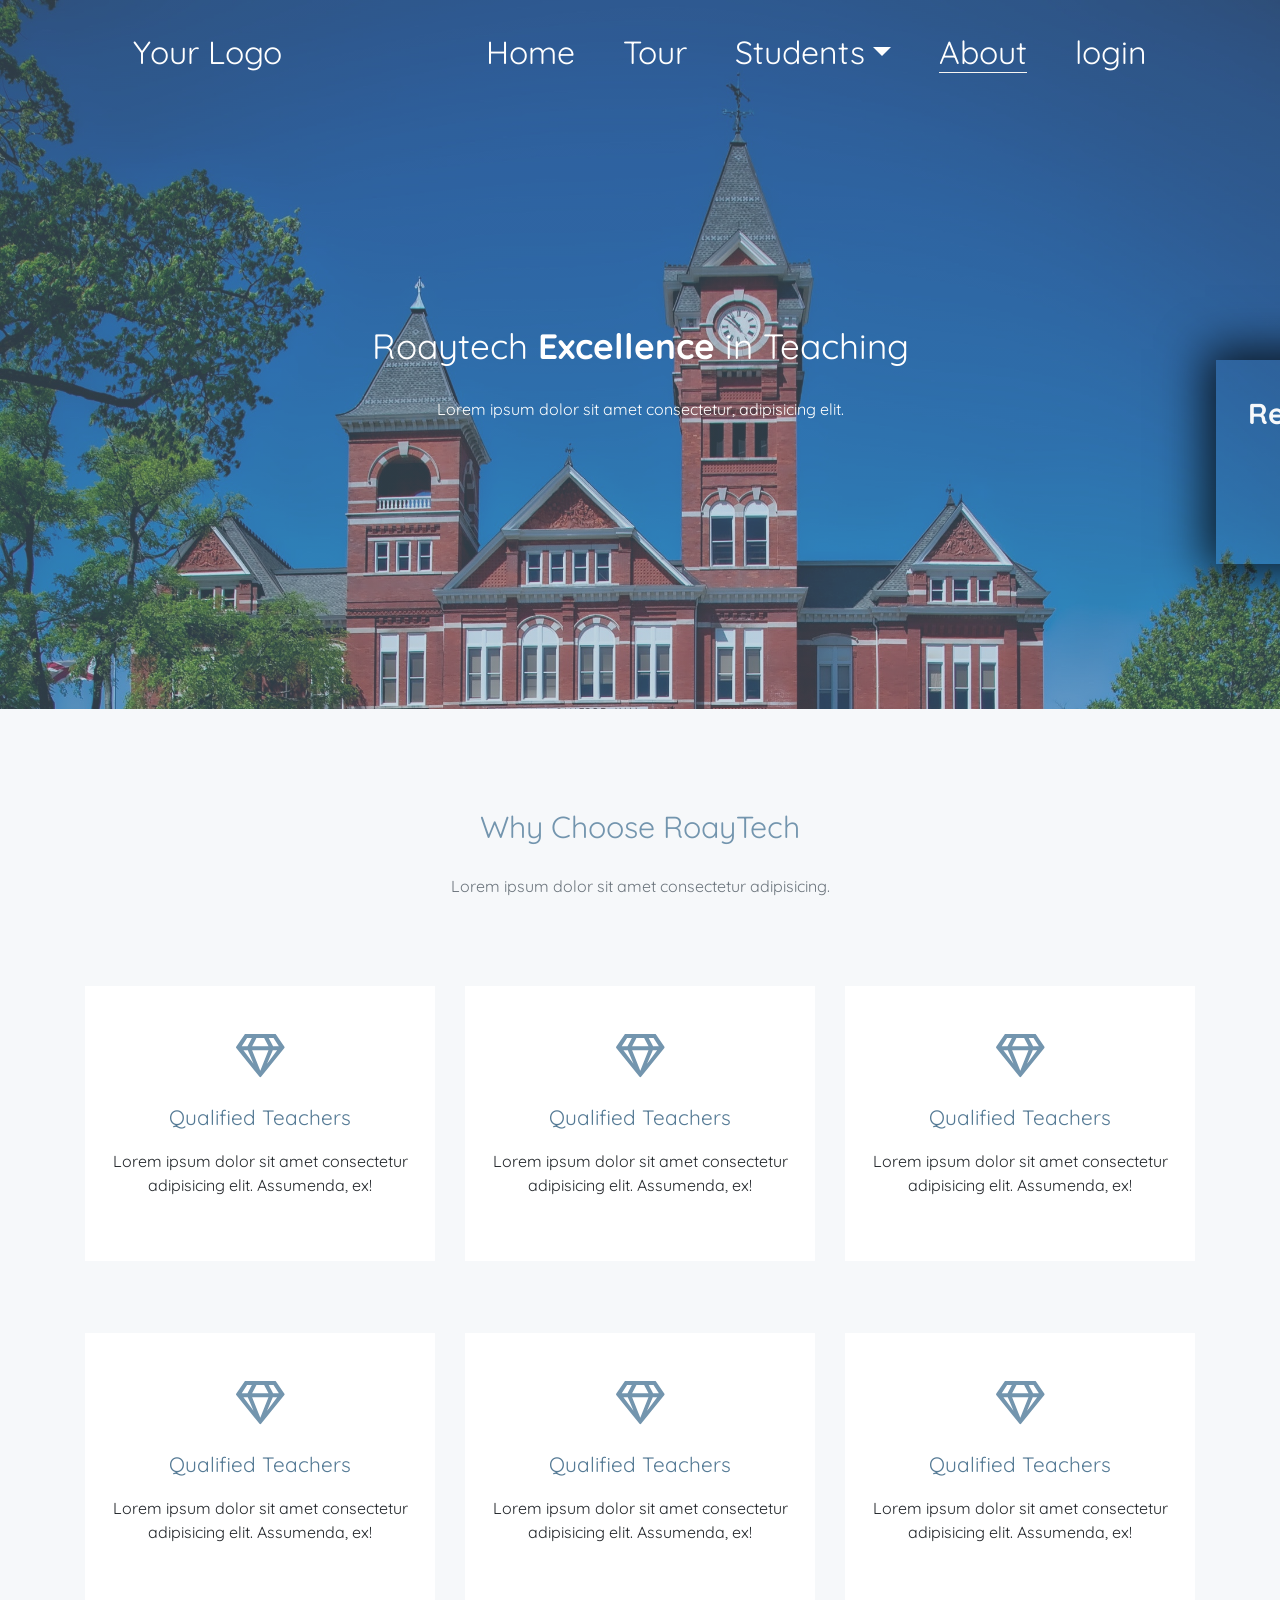
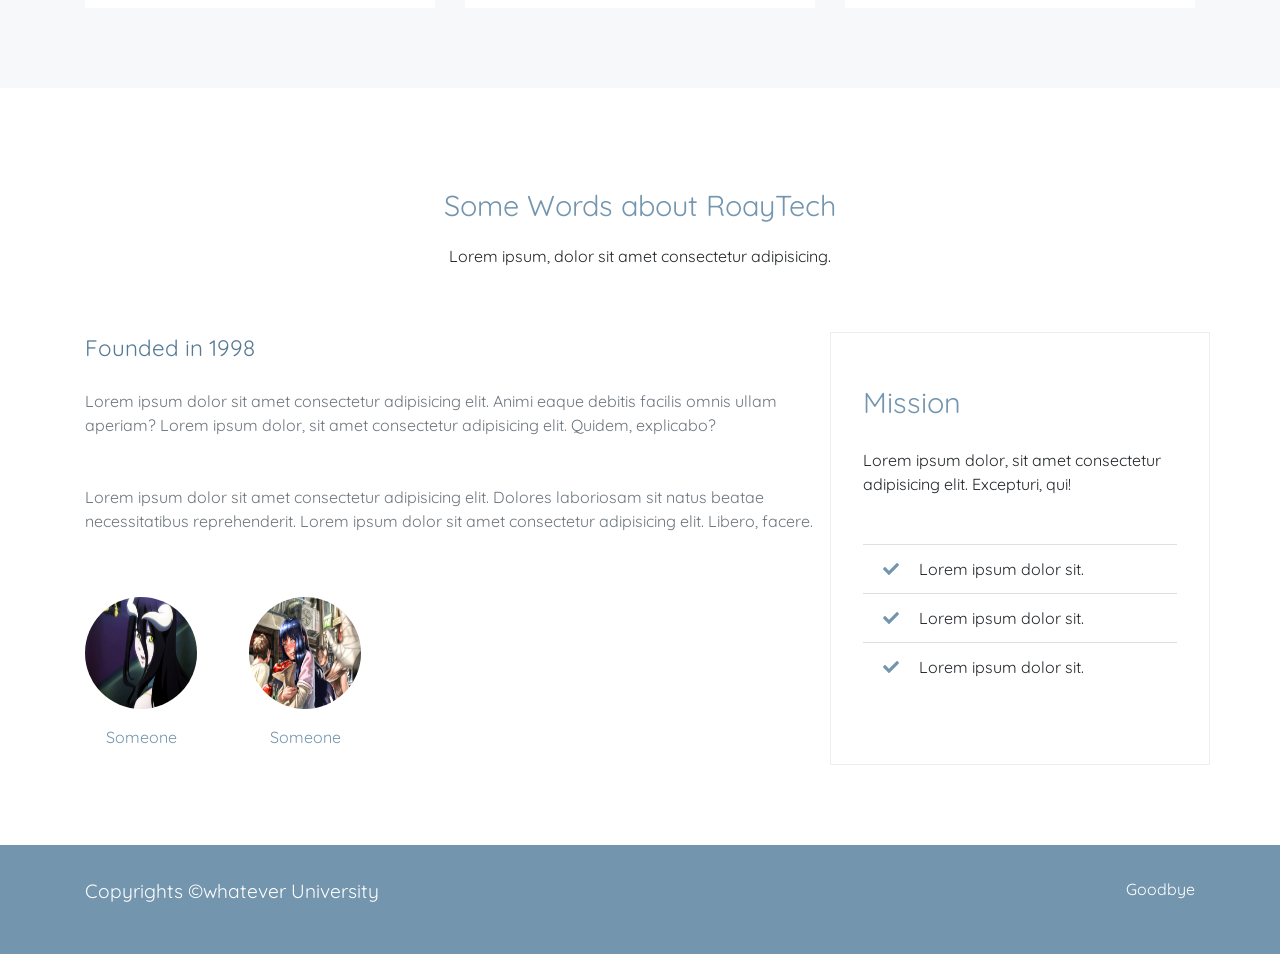
<file: about.html>
<!DOCTYPE html>
<html lang="en">
  <head>
    <meta charset="UTF-8" />
    <meta name="viewport" content="width=device-width, initial-scale=1.0" />
    <meta http-equiv="X-UA-Compatible" content="ie=edge" />
    <link rel="stylesheet" href="./files/bootstrap.css" />
    <link
      rel="stylesheet"
      href="./files/fontawesome-free-5.10.0-web/css/all.min.css"
    />
    <link
      href="https://fonts.googleapis.com/css?family=Merriweather:300,400&display=swap"
      rel="stylesheet"
    />
    <link
      rel="stylesheet"
      href="./files/OwlCarousel2-2.3.4/dist/assets/owl.carousel.min.css"
    />
    <link
      rel="stylesheet"
      href="./files/OwlCarousel2-2.3.4/dist/assets/owl.theme.default.css"
    />

    <!-- <link
      href="https://fonts.googleapis.com/icon?family=Material+Icons"
      rel="stylesheet"
    /> -->
    <link rel="stylesheet" href="./css/styles.css" />
    <title>Student Profile</title>
  </head>
  <body>
    <nav class="nav" id="#navbarNav">
      <div class="container">
        <div class="logo">
          <a href="#">Your Logo</a>
        </div>
        <div id="mainListDiv" class="main_list">
          <ul class="navlinks">
            <li>
              <a href="./index.html">Home</a>
            </li>
            <li><a href="./tour.html">Tour</a></li>
            <li>
              <div class="dropdown">
                <a
                  href=""
                  class=" dropdown-toggle"
                  type="button"
                  id="dropdownMenuButton"
                  data-toggle="dropdown"
                  aria-haspopup="true"
                  aria-expanded="false"
                  >Students</a
                >
                <div class="dropdown-menu" aria-labelledby="dropdownMenuButton">
                  <a class="dropdown-item" href="./student.html"
                    >Currently Styding</a
                  >
                  <a class="dropdown-item" href="./graduates.html">Graduate</a>
                  <a class="dropdown-item" href="./high-stu.html"
                    >High Studies</a
                  >
                </div>
              </div>
            </li>
            <li>
              <a href="./about.html" style="border-bottom: 1px solid #f7f5f2;"
                >About</a
              >
            </li>
            <li><a href="./login.html">login</a></li>
          </ul>
        </div>
        <span class="navTrigger">
          <i></i>
          <i></i>
          <i></i>
        </span>
      </div>
    </nav>
    <section id="front">
      <div class="container">
        <div class="row">
          <div class="col text-center">
            <p class="title">Roaytech <span>Excellence</span> in Teaching</p>
            <p class="sub text-white mt-4">
              Lorem ipsum dolor sit amet consectetur, adipisicing elit.
            </p>
          </div>
        </div>
      </div>
    </section>
    <section id="contact-info">
      <div class="container">
        <div class="row">
          <div class="col text-center">
            <p class="title">
              Reach us on social Media
            </p>

            <div class="icons">
              <a href="#" class="btn">
                <i class="fab fa-facebook-f"></i>
              </a>

              <a href="#" class="btn">
                <i class="fab fa-twitter"></i>
              </a>
              <a href="#" class="btn">
                <i class="fab fa-github"></i>
              </a>
            </div>
          </div>
        </div>
      </div>
    </section>

    <section id="why">
      <div class="container">
        <div class="row">
          <div class="col text-center">
            <p class="title">
              Why Choose RoayTech
            </p>
            <p class="sub mt-4 text-muted">
              Lorem ipsum dolor sit amet consectetur adipisicing.
            </p>
          </div>
        </div>
        <div class="row mt-5">
          <div class="col-md-4 mt-4 text-center">
            <div class="why">
              <i class="far fa-gem"></i>
              <p class="title mt-4">
                Qualified Teachers
              </p>
              <p class="sub">
                Lorem ipsum dolor sit amet consectetur adipisicing elit.
                Assumenda, ex!
              </p>
            </div>
          </div>
          <div class="col-md-4 mt-4 text-center">
            <div class="why">
              <i class="far fa-gem"></i>
              <p class="title mt-4">
                Qualified Teachers
              </p>
              <p class="sub">
                Lorem ipsum dolor sit amet consectetur adipisicing elit.
                Assumenda, ex!
              </p>
            </div>
          </div>
          <div class="col-md-4 mt-4 text-center">
            <div class="why">
              <i class="far fa-gem"></i>
              <p class="title mt-4">
                Qualified Teachers
              </p>
              <p class="sub">
                Lorem ipsum dolor sit amet consectetur adipisicing elit.
                Assumenda, ex!
              </p>
            </div>
          </div>
        </div>
        <div class="row mt-5">
          <div class="col-md-4 mt-4 text-center">
            <div class="why">
              <i class="far fa-gem"></i>
              <p class="title mt-4">
                Qualified Teachers
              </p>
              <p class="sub">
                Lorem ipsum dolor sit amet consectetur adipisicing elit.
                Assumenda, ex!
              </p>
            </div>
          </div>
          <div class="col-md-4 mt-4 text-center">
            <div class="why">
              <i class="far fa-gem"></i>
              <p class="title mt-4">
                Qualified Teachers
              </p>
              <p class="sub">
                Lorem ipsum dolor sit amet consectetur adipisicing elit.
                Assumenda, ex!
              </p>
            </div>
          </div>
          <div class="col-md-4 mt-4 text-center">
            <div class="why">
              <i class="far fa-gem"></i>
              <p class="title mt-4">
                Qualified Teachers
              </p>
              <p class="sub">
                Lorem ipsum dolor sit amet consectetur adipisicing elit.
                Assumenda, ex!
              </p>
            </div>
          </div>
        </div>
      </div>
    </section>

    <section id="about-info">
      <div class="container">
        <div class="row">
          <div class="col text-center">
            <p class="title">
              Some Words about RoayTech
            </p>
            <p class="sub">
              Lorem ipsum, dolor sit amet consectetur adipisicing.
            </p>
          </div>
        </div>
        <div class="row mt-5">
          <div class="col-md-8">
            <p class="sub-title">
              Founded in 1998
            </p>
            <p class="text-muted mt-4">
              Lorem ipsum dolor sit amet consectetur adipisicing elit. Animi
              eaque debitis facilis omnis ullam aperiam? Lorem ipsum dolor, sit
              amet consectetur adipisicing elit. Quidem, explicabo?
            </p>
            <div class="text-muted mt-5">
              Lorem ipsum dolor sit amet consectetur adipisicing elit. Dolores
              laboriosam sit natus beatae necessitatibus reprehenderit. Lorem
              ipsum dolor sit amet consectetur adipisicing elit. Libero, facere.
            </div>
            <div class="founders">
              <div class="founder-1 text-center">
                <img src="./images/stu-1.jpeg" alt="" class="img-fluid" />
                <p class="founder-name-1">
                  Someone
                </p>
              </div>
              <div class="founder-2 text-center">
                <img src="./images/stu-2.jpeg" alt="" class="img-fluid" />
                <p class="founder-name-1">
                  Someone
                </p>
              </div>
            </div>
          </div>
          <div class="col-md-4">
            <p class="title">
              Mission
            </p>
            <p class="sub mt-4">
              Lorem ipsum dolor, sit amet consectetur adipisicing elit.
              Excepturi, qui!
            </p>
            <ul class="mt-5 list-group list-group-flush">
              <li class="list-group-item">
                <i class="fas fa-check"></i>
                <span>Lorem ipsum dolor sit.</span>
              </li>
              <li class="list-group-item">
                <i class="fas fa-check"></i>
                <span>Lorem ipsum dolor sit.</span>
              </li>
              <li class="list-group-item">
                <i class="fas fa-check"></i>
                <span>Lorem ipsum dolor sit.</span>
              </li>
            </ul>
          </div>
        </div>
      </div>
    </section>

    <footer>
      <div class="container">
        <div class="row">
          <div class="col-6">
            <p class="title">
              Copyrights &copy;whatever University
            </p>
          </div>
          <div class="col-6 text-right">
            <p class="bye">
              Goodbye
            </p>
          </div>
        </div>
      </div>
    </footer>
    <script src="./files/jquery-3.4.1.min.js"></script>

    <script
      src="https://cdnjs.cloudflare.com/ajax/libs/popper.js/1.14.3/umd/popper.min.js"
      integrity="sha384-ZMP7rVo3mIykV+2+9J3UJ46jBk0WLaUAdn689aCwoqbBJiSnjAK/l8WvCWPIPm49"
      crossorigin="anonymous"
    ></script>
    <script src="./files/bootstrap.min.js"></script>
    <script src="./files/fontawesome-free-5.10.0-web/js/all.min.js"></script>
    <!-- <script src="./files/OwlCarousel2-2.3.4/dist/owl.carousel.min.js"></script>
    <link
      rel="stylesheet"
      href="https://cdn.jsdelivr.net/gh/fancyapps/fancybox@3.5.7/dist/jquery.fancybox.min.css"
    />
    <script src="https://cdn.jsdelivr.net/gh/fancyapps/fancybox@3.5.7/dist/jquery.fancybox.min.js"></script> -->
    <script src="./js/about.js"></script>
  </body>
</html>
</file>
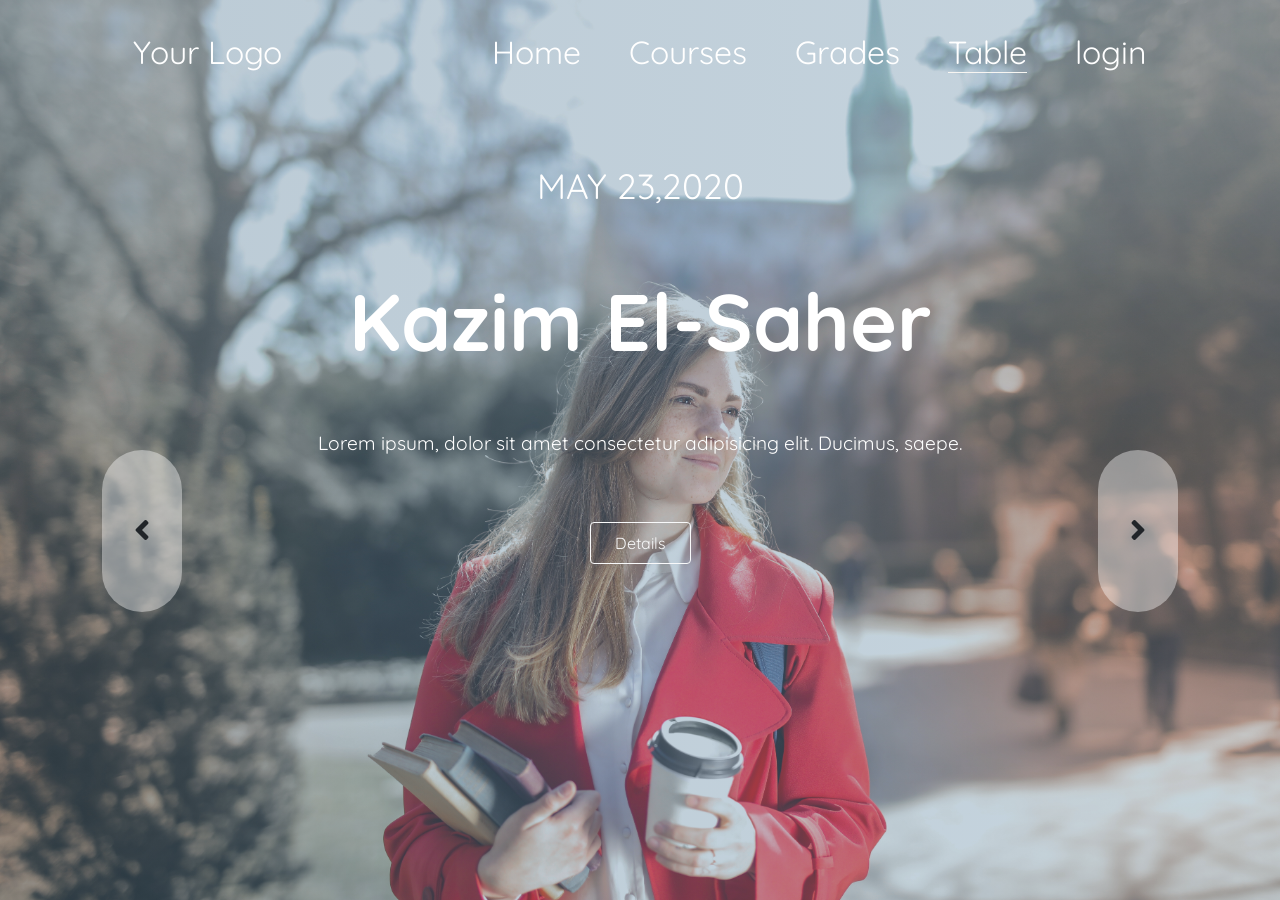
<file: events.html>
<!DOCTYPE html>
<html lang="en">
  <head>
    <meta charset="UTF-8" />
    <meta name="viewport" content="width=device-width, initial-scale=1.0" />
    <meta http-equiv="X-UA-Compatible" content="ie=edge" />
    <link rel="stylesheet" href="./files/bootstrap.css" />
    <link
      rel="stylesheet"
      href="./files/fontawesome-free-5.10.0-web/css/all.min.css"
    />
    <link
      href="https://fonts.googleapis.com/css?family=Merriweather:300,400&display=swap"
      rel="stylesheet"
    />
    <link
      rel="stylesheet"
      href="./files/OwlCarousel2-2.3.4/dist/assets/owl.carousel.min.css"
    />
    <link
      rel="stylesheet"
      href="./files/OwlCarousel2-2.3.4/dist/assets/owl.theme.default.css"
    />

    <!-- <link
      href="https://fonts.googleapis.com/icon?family=Material+Icons"
      rel="stylesheet"
    /> -->
    <link rel="stylesheet" href="./css/styles.css" />
    <title>Student Profile</title>
  </head>
  <body>
    <nav class="nav" id="#navbarNav">
      <div class="container">
        <div class="logo">
          <a href="#">Your Logo</a>
        </div>
        <div id="mainListDiv" class="main_list">
          <ul class="navlinks">
            <li><a href="#">Home</a></li>
            <li><a href="#courses">Courses</a></li>
            <li><a href="#grades">Grades</a></li>
            <li>
              <a href="./student.html" style="border-bottom: 1px solid #f7f5f2;"
                >Table</a
              >
            </li>
            <li><a href="./login.html">login</a></li>
          </ul>
        </div>
        <span class="navTrigger">
          <i></i>
          <i></i>
          <i></i>
        </span>
      </div>
    </nav>

    <section id="events">
      <div class="owl-carousel">
        <div class="slider-1">
          <div class="container">
            <div class="row">
              <div class="col text-center">
                <p class="cap-1">MAY 23,2020</p>
                <p class="caro-title my-5">
                  Kazim El-Saher
                </p>
                <p class="mt-4 text-white" style="font-size: 1.2rem;">
                  Lorem ipsum, dolor sit amet consectetur adipisicing elit.
                  Ducimus, saepe.
                </p>
                <a href="#" class="btn px-4 py-2 mt-5 btn-outline-light"
                  >Details</a
                >
              </div>
            </div>
          </div>
        </div>

        <section id="contact-info">
          <div class="container">
            <div class="row">
              <div class="col text-center">
                <p class="title">
                  Reach us on social Media
                </p>

                <div class="icons">
                  <a href="#" class="btn">
                    <i class="fab fa-facebook-f"></i>
                  </a>

                  <a href="#" class="btn">
                    <i class="fab fa-twitter"></i>
                  </a>
                  <a href="#" class="btn">
                    <i class="fab fa-github"></i>
                  </a>
                </div>
              </div>
            </div>
          </div>
        </section>

        <div class="slider-2">
          <div class="container">
            <div class="row">
              <div class="col text-center">
                <p class="cap-1">26 April,2020</p>
                <p class="caro-title my-5">
                  Bill Gates
                </p>
                <p class="mt-4 text-white" style="font-size: 1.2rem;">
                  Lorem ipsum dolor sit amet consectetur, adipisicing elit. Ex,
                  fugiat.
                </p>
                <a href="#" class="btn px-4 py-2 mt-5 btn-outline-light"
                  >Details</a
                >
              </div>
            </div>
          </div>
        </div>
      </div>
    </section>

    <script src="./files/jquery-3.4.1.min.js"></script>

    <script
      src="https://cdnjs.cloudflare.com/ajax/libs/popper.js/1.14.3/umd/popper.min.js"
      integrity="sha384-ZMP7rVo3mIykV+2+9J3UJ46jBk0WLaUAdn689aCwoqbBJiSnjAK/l8WvCWPIPm49"
      crossorigin="anonymous"
    ></script>
    <script src="./files/bootstrap.min.js"></script>
    <!-- <script src="./files/fontawesome-free-5.10.0-web/js/all.min.js"></script> -->
    <script src="./files/OwlCarousel2-2.3.4/dist/owl.carousel.min.js"></script>
    <!-- <link
      rel="stylesheet"
      href="https://cdn.jsdelivr.net/gh/fancyapps/fancybox@3.5.7/dist/jquery.fancybox.min.css"
    /> -->
    <!-- <script src="https://cdn.jsdelivr.net/gh/fancyapps/fancybox@3.5.7/dist/jquery.fancybox.min.js"></script> -->
    <script src="./script.js"></script>
  </body>
</html>
</file>
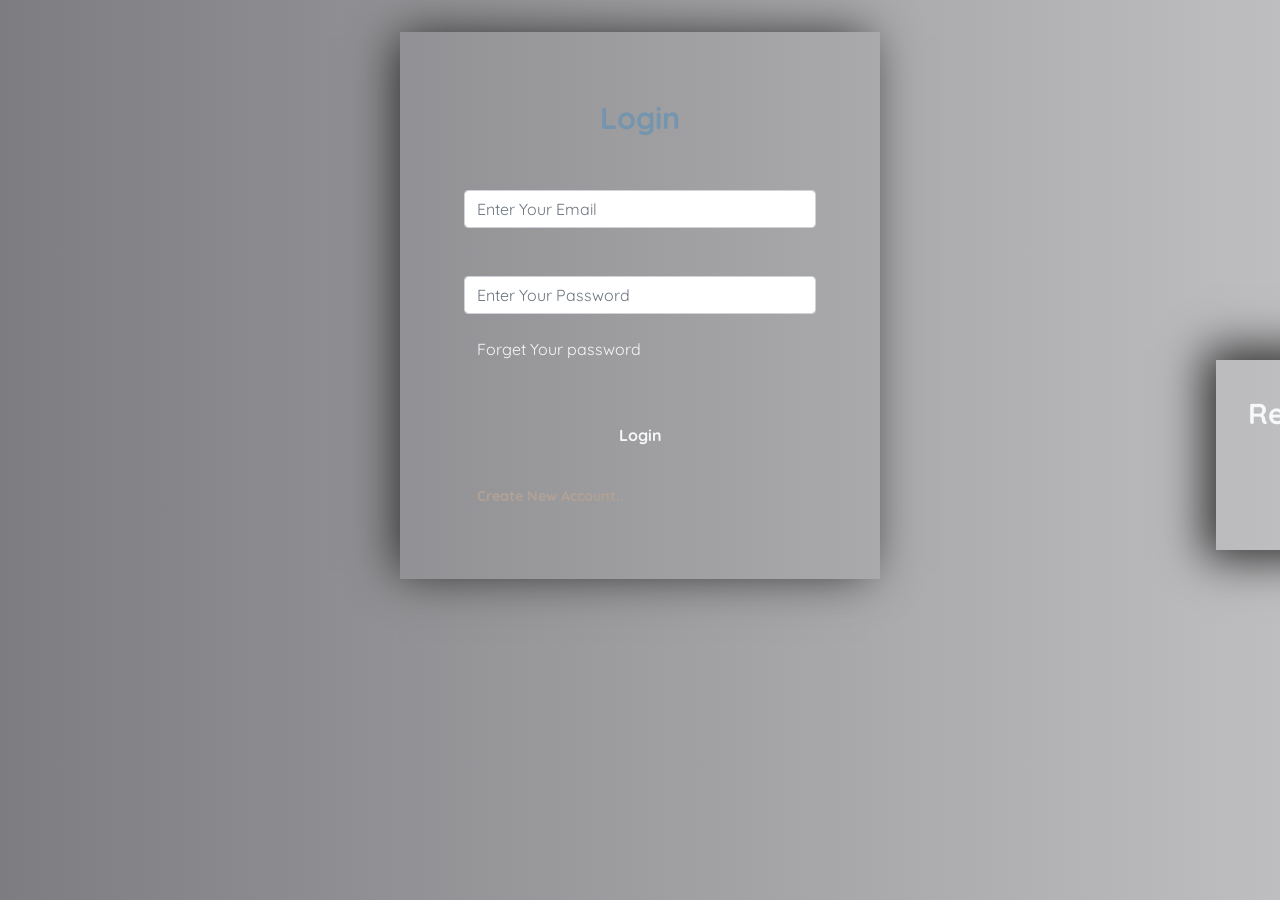
<file: login.html>
<!DOCTYPE html>
<html lang="en">
  <head>
    <meta charset="UTF-8" />
    <meta name="viewport" content="width=device-width, initial-scale=1.0" />
    <link rel="stylesheet" href="./files/bootstrap.css" />
    <!-- <link
      rel="stylesheet"
      href="./files/fontawesome-free-5.10.0-web/css/all.min.css"
    /> -->
    <link rel="stylesheet" href="./css/styles.css" />
    <title>Log in</title>
  </head>

  <body>
    <section id="contact-info" class="d-none d-md-block">
      <div class="container">
        <div class="row">
          <div class="col text-center">
            <p class="title">
              Reach us on social Media
            </p>

            <div class="icons">
              <a href="#" class="btn">
                <i class="fab fa-facebook-f"></i>
              </a>

              <a href="#" class="btn">
                <i class="fab fa-twitter"></i>
              </a>
              <a href="#" class="btn">
                <i class="fab fa-github"></i>
              </a>
            </div>
          </div>
        </div>
      </div>
    </section>

    <section id="logIn">
      <div class="container">
        <div class="row">
          <div class="col ">
            <div class="login">
              <div class="text-center">
                <p class="title">
                  Login
                </p>
              </div>
              <form action="">
                <div class="form-group mt-5">
                  <input
                    type="text"
                    class="form-control mt-3"
                    placeholder="Enter Your Email"
                  />
                  <input
                    type="password"
                    placeholder="Enter Your Password"
                    class="form-control mt-5"
                  />
                </div>
                <a href="#" class="btn text-left">Forget Your password</a>
              </form>
              <button class="mt-5 btn btn-block">Login</button>
              <a href="#" class="btn new">Create New Account..</a>
            </div>
          </div>
        </div>
      </div>
    </section>
    <script src="./files/jquery-3.4.1.min.js"></script>
    <script src="./files/bootstrap.min.js"></script>
    <!-- <script src="./files/fontawesome-free-5.10.0-web/js/all.min.js"></script> -->
    <script>
      // const pass_field = document.querySelector(".pass-key");
      // const showBtn = document.querySelector(".show");
      // showBtn.addEventListener("click", function() {
      //   if (pass_field.type === "password") {
      //     pass_field.type = "text";
      //     showBtn.textContent = "HIDE";
      //     showBtn.style.color = "#3498db";
      //   } else {
      //     pass_field.type = "password";
      //     showBtn.textContent = "SHOW";
      //     showBtn.style.color = "#222";
      //   }
      // });
    </script>
  </body>
</html>
</file>
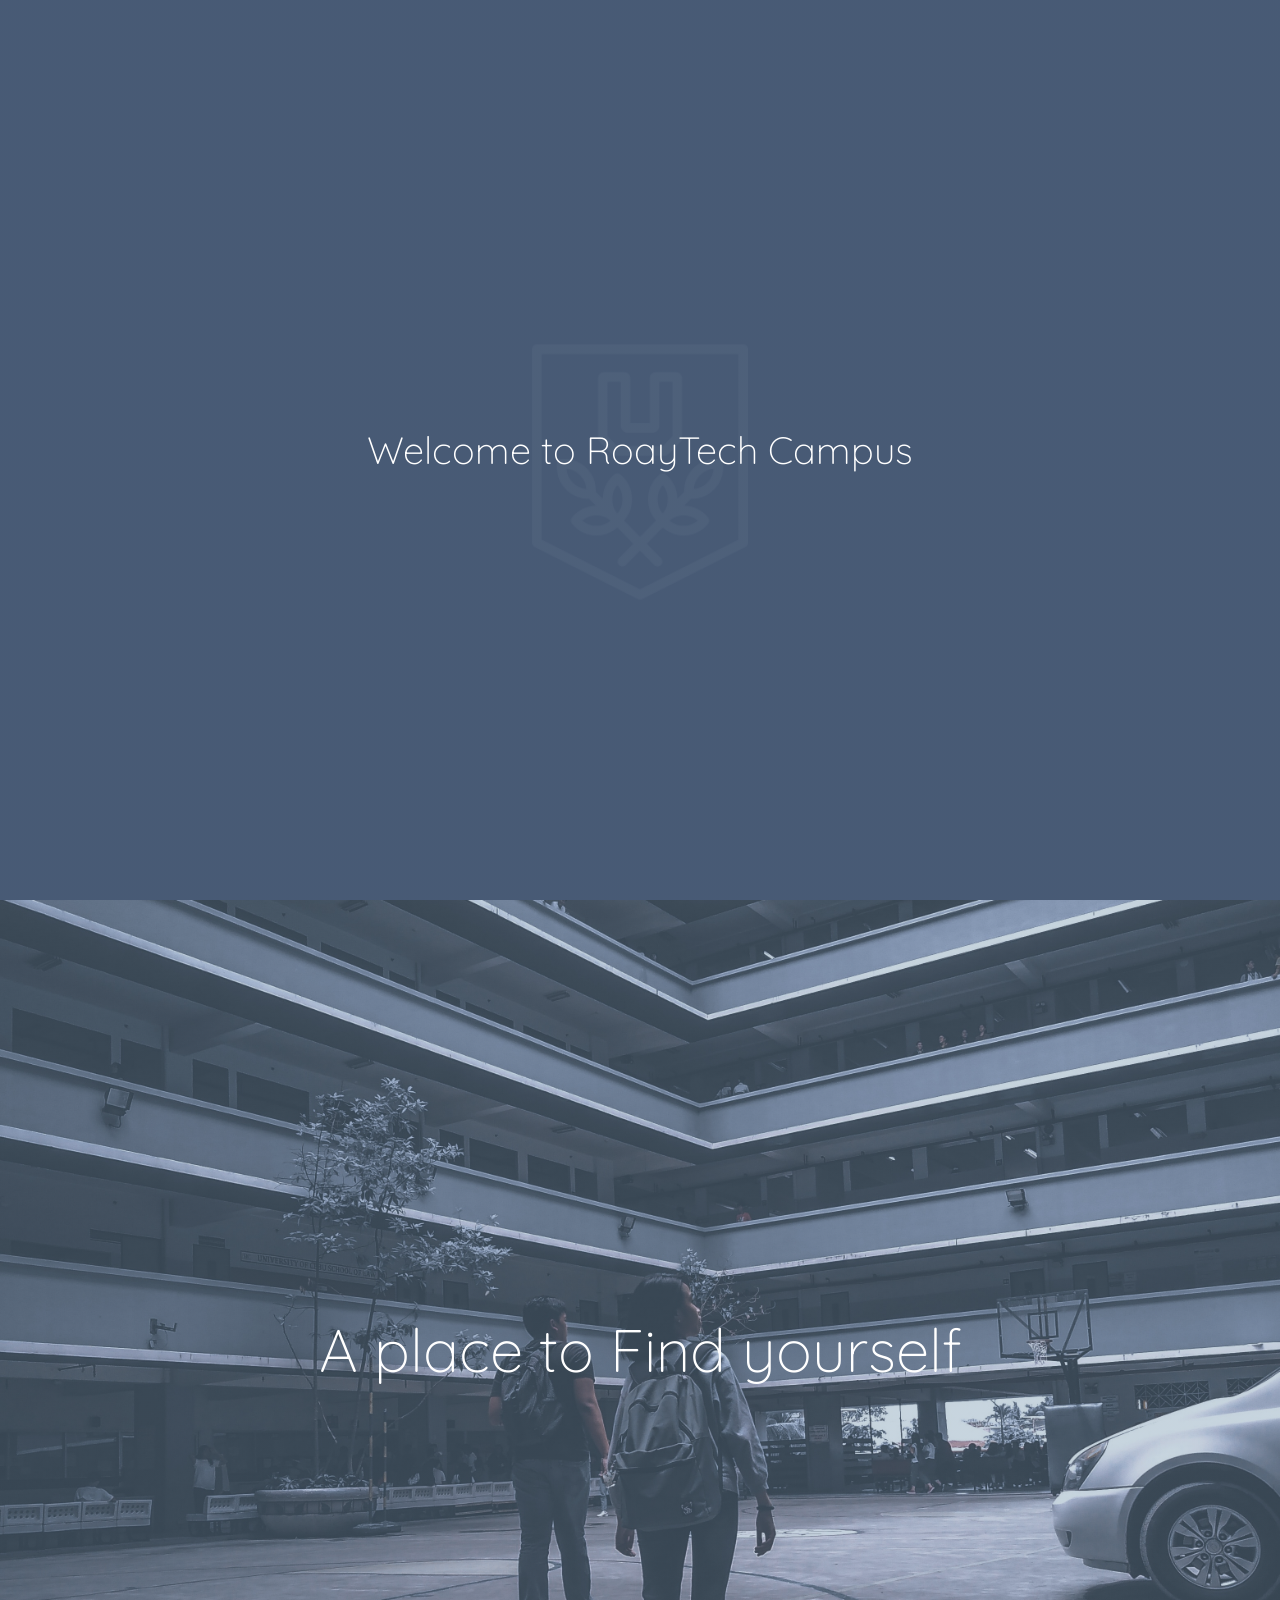
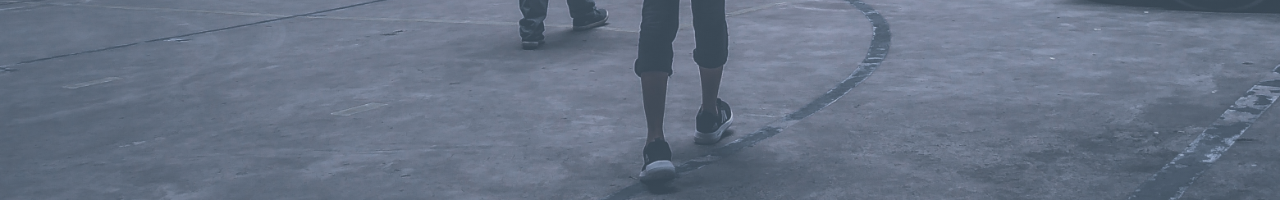
<file: tour.html>
<!DOCTYPE html>
<html lang="en">
  <head>
    <meta charset="UTF-8" />
    <meta name="viewport" content="width=device-width, initial-scale=1.0" />
    <meta http-equiv="X-UA-Compatible" content="ie=edge" />
    <link rel="stylesheet" href="./files/bootstrap.css" />
    <link
      rel="stylesheet"
      href="./files/fontawesome-free-5.10.0-web/css/all.min.css"
    />
    <link
      href="https://fonts.googleapis.com/css?family=Merriweather:300,400&display=swap"
      rel="stylesheet"
    />

    <link rel="stylesheet" href="css-scroll/reset.css" />
    <link rel="stylesheet" href="css-scroll/style.css" />
    <!-- <link
      rel="stylesheet"
      href="./files/OwlCarousel2-2.3.4/dist/assets/owl.carousel.min.css"
    /> -->
    <!-- <link
      rel="stylesheet"
      href="./files/OwlCarousel2-2.3.4/dist/assets/owl.theme.default.css"
    /> -->

    <!-- <link
      href="https://fonts.googleapis.com/icon?family=Material+Icons"
      rel="stylesheet"
    /> -->
    <link rel="stylesheet" href="./css/styles.css" />
    <title>Student Profile</title>
  </head>
  <body data-hijacking="on" data-animation="fixed">
    <section class="cd-section visible sec-1">
      <div>
        <h2 class="title">
          Welcome to RoayTech Campus
        </h2>
      </div>
    </section>

    <section class="cd-section sec-2">
      <div>
        <h2>
          Great Buildings
        </h2>
      </div>
    </section>

    <section class="cd-section sec-3">
      <div>
        <h2>
          A place to Relax
        </h2>
      </div>
    </section>

    <section class="sec-4 cd-section">
      <div>
        <h2>
          A place to Find yourself
        </h2>
      </div>
    </section>
    <script src="./files/jquery-3.4.1.min.js"></script>

    <script
      src="https://cdnjs.cloudflare.com/ajax/libs/popper.js/1.14.3/umd/popper.min.js"
      integrity="sha384-ZMP7rVo3mIykV+2+9J3UJ46jBk0WLaUAdn689aCwoqbBJiSnjAK/l8WvCWPIPm49"
      crossorigin="anonymous"
    ></script>
    <script src="js-scroll/velocity.min.js"></script>
    <script src="js-scroll/velocity.ui.min.js"></script>
    <script src="js-scroll/main.js"></script>
    <script src="./files/bootstrap.min.js"></script>
    <script src="./files/fontawesome-free-5.10.0-web/js/all.min.js"></script>
    <!-- <script src="./files/OwlCarousel2-2.3.4/dist/owl.carousel.min.js"></script> -->
    <!-- <link
      rel="stylesheet"
      href="https://cdn.jsdelivr.net/gh/fancyapps/fancybox@3.5.7/dist/jquery.fancybox.min.css"
    /> -->
    <!-- <script src="https://cdn.jsdelivr.net/gh/fancyapps/fancybox@3.5.7/dist/jquery.fancybox.min.js"></script> -->
    <script src="./js/tour.js"></script>
  </body>
</html>
</file>
<file: css/styles.css>
@import url("https://fonts.googleapis.com/css?family=Quicksand:400,500,700");
html,
body {
  margin: 0;
  padding: 0;
  box-sizing: border-box;
  font-family: "Quicksand", sans-serif; }

/*-- Inspiration taken from abdo steif -->
/* --> https://codepen.io/abdosteif/pen/bRoyMb?editors=1100*/
/* Navbar section */
.nav {
  width: 100%;
  height: 65px;
  position: fixed;
  line-height: 65px;
  text-align: center; }

.nav div.logo {
  float: left;
  width: auto;
  height: auto;
  padding-left: 3rem; }

.nav div.logo a {
  text-decoration: none;
  color: #fff;
  font-size: 2rem; }

.nav div.logo a:hover {
  color: #379683; }

.nav div.main_list {
  height: 65px;
  float: right; }

.nav div.main_list ul {
  width: 100%;
  height: 65px;
  display: flex;
  list-style: none;
  margin: 0;
  padding: 0; }

.nav div.main_list ul li {
  width: auto;
  height: 65px;
  padding: 0;
  padding-right: 3rem; }

.nav div.main_list ul li a {
  text-decoration: none;
  color: #fff;
  line-height: 65px;
  font-size: 2rem; }

.nav div.main_list ul li a:hover {
  color: #379683; }

/* Home section */
.home {
  width: 100%;
  height: 100vh;
  background-image: url(https://images.unsplash.com/photo-1498550744921-75f79806b8a7?ixlib=rb-0.3.5&ixid=eyJhcHBfaWQiOjEyMDd9&s=b0f6908fa5e81286213c7211276e6b3d&auto=format&fit=crop&w=1500&q=80);
  background-position: center top;
  background-size: cover; }

.navTrigger {
  display: none; }

.nav {
  padding-top: 20px;
  padding-bottom: 20px;
  -webkit-transition: all 0.4s ease;
  transition: all 0.4s ease; }

/* Media qurey section */
@media screen and (min-width: 768px) and (max-width: 1024px) {
  .container {
    margin: 0; } }

@media screen and (max-width: 768px) {
  .navTrigger {
    display: block; }
  .nav div.logo {
    margin-left: 15px; }
  .nav div.main_list {
    width: 100%;
    height: 0;
    overflow: hidden; }
  .nav div.show_list {
    height: auto;
    display: none; }
  .nav div.main_list ul {
    flex-direction: column;
    width: 100%;
    height: 100vh;
    right: 0;
    left: 0;
    bottom: 0;
    background-color: #557a95;
    /*same background color of navbar*/
    background-position: center top; }
    .nav div.main_list ul li {
      margin-bottom: 1rem; }
  .nav div.main_list ul li {
    width: 100%;
    text-align: right; }
  .nav div.main_list ul li a {
    text-align: center;
    width: 100%;
    font-size: 2.5rem;
    padding: 20px; }
  .nav div.media_button {
    display: block; } }

/* Animation */
/* Inspiration taken from Dicson https://codemyui.com/simple-hamburger-menu-x-mark-animation/ */
.navTrigger {
  cursor: pointer;
  width: 30px;
  height: 25px;
  margin: auto;
  position: absolute;
  right: 30px;
  top: 0;
  bottom: 0; }

.navTrigger i {
  background-color: #fff;
  border-radius: 2px;
  content: "";
  display: block;
  width: 100%;
  height: 4px; }

.navTrigger i:nth-child(1) {
  -webkit-animation: outT 0.8s backwards;
  animation: outT 0.8s backwards;
  -webkit-animation-direction: reverse;
  animation-direction: reverse; }

.navTrigger i:nth-child(2) {
  margin: 5px 0;
  -webkit-animation: outM 0.8s backwards;
  animation: outM 0.8s backwards;
  -webkit-animation-direction: reverse;
  animation-direction: reverse; }

.navTrigger i:nth-child(3) {
  -webkit-animation: outBtm 0.8s backwards;
  animation: outBtm 0.8s backwards;
  -webkit-animation-direction: reverse;
  animation-direction: reverse; }

.navTrigger.active i:nth-child(1) {
  -webkit-animation: inT 0.8s forwards;
  animation: inT 0.8s forwards; }

.navTrigger.active i:nth-child(2) {
  -webkit-animation: inM 0.8s forwards;
  animation: inM 0.8s forwards; }

.navTrigger.active i:nth-child(3) {
  -webkit-animation: inBtm 0.8s forwards;
  animation: inBtm 0.8s forwards; }

.dropdown-menu {
  background-color: #b1a296; }
  .dropdown-menu a {
    font-size: 1.2rem !important;
    line-height: 2rem !important; }

@-webkit-keyframes inM {
  50% {
    -webkit-transform: rotate(0deg); }
  100% {
    -webkit-transform: rotate(45deg); } }

@keyframes inM {
  50% {
    transform: rotate(0deg); }
  100% {
    transform: rotate(45deg); } }

@-webkit-keyframes outM {
  50% {
    -webkit-transform: rotate(0deg); }
  100% {
    -webkit-transform: rotate(45deg); } }

@keyframes outM {
  50% {
    transform: rotate(0deg); }
  100% {
    transform: rotate(45deg); } }

@-webkit-keyframes inT {
  0% {
    -webkit-transform: translateY(0px) rotate(0deg); }
  50% {
    -webkit-transform: translateY(9px) rotate(0deg); }
  100% {
    -webkit-transform: translateY(9px) rotate(135deg); } }

@keyframes inT {
  0% {
    transform: translateY(0px) rotate(0deg); }
  50% {
    transform: translateY(9px) rotate(0deg); }
  100% {
    transform: translateY(9px) rotate(135deg); } }

@-webkit-keyframes outT {
  0% {
    -webkit-transform: translateY(0px) rotate(0deg); }
  50% {
    -webkit-transform: translateY(9px) rotate(0deg); }
  100% {
    -webkit-transform: translateY(9px) rotate(135deg); } }

@keyframes outT {
  0% {
    transform: translateY(0px) rotate(0deg); }
  50% {
    transform: translateY(9px) rotate(0deg); }
  100% {
    transform: translateY(9px) rotate(135deg); } }

@-webkit-keyframes inBtm {
  0% {
    -webkit-transform: translateY(0px) rotate(0deg); }
  50% {
    -webkit-transform: translateY(-9px) rotate(0deg); }
  100% {
    -webkit-transform: translateY(-9px) rotate(135deg); } }

@keyframes inBtm {
  0% {
    transform: translateY(0px) rotate(0deg); }
  50% {
    transform: translateY(-9px) rotate(0deg); }
  100% {
    transform: translateY(-9px) rotate(135deg); } }

@-webkit-keyframes outBtm {
  0% {
    -webkit-transform: translateY(0px) rotate(0deg); }
  50% {
    -webkit-transform: translateY(-9px) rotate(0deg); }
  100% {
    -webkit-transform: translateY(-9px) rotate(135deg); } }

@keyframes outBtm {
  0% {
    transform: translateY(0px) rotate(0deg); }
  50% {
    transform: translateY(-9px) rotate(0deg); }
  100% {
    transform: translateY(-9px) rotate(135deg); } }

.affix {
  padding: 0;
  background-color: rgba(115, 149, 174, 0.7); }

.myH2 {
  text-align: center;
  font-size: 4rem; }

.myP {
  text-align: justify;
  padding-left: 15%;
  padding-right: 15%;
  font-size: 20px; }

@media all and (max-width: 700px) {
  .myP {
    padding: 2%; } }

body nav {
  z-index: 999; }

body #events .owl-carousel {
  position: relative; }
  body #events .owl-carousel .owl-nav .owl-next,
  body #events .owl-carousel .owl-nav .owl-prev {
    padding: 4rem 2rem !important;
    background-color: rgba(255, 255, 255, 0.4);
    border-radius: 3rem; }
    body #events .owl-carousel .owl-nav .owl-next:hover,
    body #events .owl-carousel .owl-nav .owl-prev:hover {
      background-color: white;
      transition: all 0.5s; }
  body #events .owl-carousel .owl-nav .owl-prev {
    position: absolute;
    top: 50%;
    left: 8%; }
  body #events .owl-carousel .owl-nav .owl-next {
    position: absolute;
    top: 50%;
    right: 8%; }
  body #events .owl-carousel .slider-1 {
    height: 100vh;
    background-image: linear-gradient(to right, rgba(85, 122, 149, 0.4), rgba(115, 149, 174, 0.4)), url("../images/campus-3.jpg");
    background-size: cover;
    padding-bottom: 4rem; }
    body #events .owl-carousel .slider-1 .cap-1 {
      padding-top: 10rem;
      font-size: 2.2rem;
      color: white; }
    body #events .owl-carousel .slider-1 .caro-title {
      font-size: 5rem;
      font-weight: bold;
      color: white; }
    body #events .owl-carousel .slider-1 .text-white {
      font-size: 1.2rem; }
  body #events .owl-carousel .slider-2 {
    height: 100vh;
    background-image: linear-gradient(to right, rgba(85, 122, 149, 0.4), rgba(115, 149, 174, 0.4)), url("../images/campus-2.jpg");
    background-size: cover;
    padding-bottom: 4rem; }
    body #events .owl-carousel .slider-2 .cap-1 {
      padding-top: 10rem;
      font-size: 2.2rem;
      color: white; }
    body #events .owl-carousel .slider-2 .caro-title {
      font-size: 5rem;
      font-weight: bold;
      color: white; }
    body #events .owl-carousel .slider-2 .text-white {
      font-size: 1.2rem; }

@media only screen and (max-width: 500px) {
  body .owl-carousel .slider-1 .caro-title,
  body .owl-carousel .slider-2 .caro-title {
    font-size: 3rem !important; }
  body .owl-carousel .slider-1 .text-white,
  body .owl-carousel .slider-2 .text-white {
    font-size: 1rem !important; } }

body #library {
  margin-top: 0 !important;
  background-color: #f6f8fa;
  padding-top: 7rem;
  padding-bottom: 6rem; }
  body #library .lib-title {
    color: #557a95;
    font-size: 2rem; }
  body #library .fa-book {
    color: #379683; }
  body #library .lib-container {
    padding: 2.7rem 3.5rem;
    top: -12rem;
    right: 0rem;
    background-color: #fff;
    z-index: 20;
    position: absolute; }
    body #library .lib-container .title {
      color: #557a95;
      font-size: 2rem; }

@media only screen and (max-width: 500px) {
  body #library .lib-container {
    top: 6rem; } }

body #about {
  padding-bottom: 4rem; }
  body #about .container {
    padding-bottom: 3rem;
    border-bottom: 1px solid #eee; }
  body #about .title {
    margin-top: 7rem;
    font-size: 1.8rem;
    color: #7395ae; }
  body #about .cert {
    margin-top: 5rem; }
    body #about .cert svg {
      color: #5d5c61;
      margin-top: 1rem;
      font-size: 2rem; }
    body #about .cert .sub-title {
      font-size: 1.5rem;
      color: #557a95; }

@media only screen and (max-width: 500px) {
  body #about {
    margin-top: 32rem; }
    body #about .col-md-6 .row {
      margin-top: 4rem; } }

body #courses {
  padding-top: 10rem;
  padding-bottom: 6rem;
  background-color: #f6f8fa; }
  body #courses .card-container {
    position: relative; }
    body #courses .card-container .card-top {
      position: absolute;
      opacity: 0;
      z-index: 88; }
      body #courses .card-container .card-top:hover {
        opacity: 1;
        top: -4rem;
        transition: all 0.5s; }
    body #courses .card-container .card-over .card-body .line {
      margin-top: -1rem;
      color: #379683;
      font-weight: bolder; }

@media only screen and (max-width: 500px) {
  body #courses {
    margin-top: 30rem !important; }
    body #courses .card-container .card-top:hover {
      max-width: 95%;
      left: 0.6rem;
      top: -2.2rem; } }

body #focus {
  padding-top: 7rem;
  padding-bottom: 5rem; }
  body #focus .title {
    font-size: 1.8rem;
    color: #7395ae; }
  body #focus .focus-1,
  body #focus .focus-2,
  body #focus .focus-3,
  body #focus .focus-4 {
    color: #557a95; }
    body #focus .focus-1 .title,
    body #focus .focus-2 .title,
    body #focus .focus-3 .title,
    body #focus .focus-4 .title {
      font-size: 1.3rem;
      font-weight: bold; }
    body #focus .focus-1 .num,
    body #focus .focus-2 .num,
    body #focus .focus-3 .num,
    body #focus .focus-4 .num {
      font-size: 1.2rem;
      font-weight: bold;
      color: #5d5c61; }
  body #focus .focus-2,
  body #focus .focus-4 {
    margin-top: 8rem; }

@media only screen and (max-width: 500px) {
  body #focus .focus-1 {
    margin-top: 8rem; } }

body #testimonials {
  padding: 4rem 2rem 2rem;
  background-image: linear-gradient(to right, rgba(85, 122, 149, 0.4), rgba(85, 122, 149, 0.4)), url("../images/campus-1.jpg");
  background-size: cover; }
  body #testimonials .owl-carousel {
    position: relative; }
    body #testimonials .owl-carousel .owl-nav .owl-next,
    body #testimonials .owl-carousel .owl-nav .owl-prev {
      padding: 4rem 2rem !important;
      background-color: rgba(255, 255, 255, 0.4);
      border-radius: 3rem; }
      body #testimonials .owl-carousel .owl-nav .owl-next:hover,
      body #testimonials .owl-carousel .owl-nav .owl-prev:hover {
        background-color: white;
        transition: all 0.5s; }
    body #testimonials .owl-carousel .owl-nav .owl-prev {
      position: absolute;
      top: 50%;
      left: 8%; }
    body #testimonials .owl-carousel .owl-nav .owl-next {
      position: absolute;
      top: 50%;
      right: 8%; }
    body #testimonials .owl-carousel .owl-dots svg {
      color: #5d5c61;
      font-size: 0.9rem; }
    body #testimonials .owl-carousel .slider-1 {
      padding-bottom: 4rem; }
      body #testimonials .owl-carousel .slider-1 .cap-1 {
        padding-top: 20rem;
        font-size: 3rem;
        color: white; }
      body #testimonials .owl-carousel .slider-1 .caro-title {
        font-size: 3rem;
        font-weight: bold;
        color: white; }
      body #testimonials .owl-carousel .slider-1 .stu-1 {
        border-radius: 24rem;
        height: 6rem;
        width: 6rem;
        margin: 2rem auto;
        filter: brightness(1.5); }
    body #testimonials .owl-carousel .slider-2 {
      padding-bottom: 4rem; }
      body #testimonials .owl-carousel .slider-2 .cap-1 {
        padding-top: 20rem;
        font-size: 2.2rem;
        color: white; }
      body #testimonials .owl-carousel .slider-2 .caro-title {
        font-size: 3rem;
        font-weight: bold;
        color: white; }
      body #testimonials .owl-carousel .slider-2 .stu-2 {
        border-radius: 24rem;
        height: 6rem;
        width: 6rem;
        margin: 2rem auto;
        filter: brightness(1.5); }

body #newsletter {
  background-color: #f6f8fa;
  padding: 3rem 2rem 5rem; }
  body #newsletter .col .title {
    padding-top: 4rem;
    font-size: 1.7rem;
    color: #7395ae; }
  body #newsletter .col .input {
    margin: 1rem auto; }
    body #newsletter .col .input .input-group {
      margin: 4rem auto;
      max-width: 40rem; }
    body #newsletter .col .input .btn {
      background-color: #7395ae;
      color: white; }

body footer {
  padding: 2rem 1rem;
  background-color: #7395ae;
  color: white; }
  body footer .title {
    color: white;
    font-size: 1.2rem; }

@media only screen and (max-width: 500px) {
  body footer .title {
    font-size: 0.7rem; } }

body #logIn {
  background-image: linear-gradient(to right, rgba(93, 92, 97, 0.8), rgba(93, 92, 97, 0.4)), url("https://images.pexels.com/photos/34088/pexels-photo.jpg?auto=compress&cs=tinysrgb&dpr=2&h=650&w=940");
  background-size: cover;
  height: 100vh; }
  body #logIn .col {
    margin-top: 2rem; }
    body #logIn .col .login {
      max-width: 30rem;
      margin: 0 auto;
      background-color: transparent;
      box-shadow: -7px -1px 46px -5px rgba(0, 0, 0, 0.75);
      padding: 4rem; }
      body #logIn .col .login .title {
        margin: 0 auto;
        font-size: 1.9rem;
        font-weight: bold; }
      body #logIn .col .login a {
        color: #f6f8fa; }
      body #logIn .col .login button {
        color: #f6f8fa;
        font-weight: bold; }
        body #logIn .col .login button:hover {
          background-color: #557a95;
          color: #f6f8fa;
          transform: scale(1.1, 1.1);
          transition: all 0.5s; }
      body #logIn .col .login .new {
        color: #b1a296;
        font-weight: bold;
        font-size: 0.9rem;
        margin-top: 1.6rem;
        padding-bottom: 0.4rem; }
        body #logIn .col .login .new:hover {
          transform: scale(1.1, 1.2);
          text-decoration: underline;
          transition: all 0.5s; }

@media only screen and (max-width: 500px) {
  .login {
    padding: 2rem !important; } }

#about {
  padding-bottom: 4rem; }
  #about .container {
    padding-bottom: 3rem;
    border-bottom: 1px solid #eee; }
  #about .title {
    margin-top: 7rem;
    font-size: 1.8rem;
    color: #7395ae; }
  #about .cert {
    margin-top: 5rem; }
    #about .cert svg {
      color: #5d5c61;
      margin-top: 1rem;
      font-size: 2rem; }
    #about .cert .sub-title {
      font-size: 1.5rem;
      color: #557a95; }

@media only screen and (max-width: 500px) {
  #about {
    margin-top: 32rem; }
    #about .col-md-6 .row {
      margin-top: 4rem; } }

body .sec-1 div {
  background-image: linear-gradient(to right, rgba(115, 149, 174, 0.4), rgba(115, 149, 174, 0.4)), url("../images/intro.png") !important; }
  body .sec-1 div .title {
    color: white;
    font-size: 3.8rem; }
    body .sec-1 div .title h2 {
      font-size: 6rem; }

body .sec-2 div {
  background-image: linear-gradient(to right, rgba(115, 149, 174, 0.4), rgba(115, 149, 174, 0.4)), url("../images/campus-7.jpg") !important; }
  body .sec-2 div h2 {
    font-size: 6rem; }

body .sec-3 div {
  background-image: linear-gradient(to right, rgba(115, 149, 174, 0.4), rgba(115, 149, 174, 0.4)), url("../images/campus-5.jpg") !important; }
  body .sec-3 div h2 {
    font-size: 6rem; }

body .sec-4 div {
  background-image: linear-gradient(to right, rgba(115, 149, 174, 0.4), rgba(115, 149, 174, 0.4)), url("../images/campus-6.jpg") !important; }
  body .sec-4 div h2 {
    font-size: 6rem; }

@media only screen and (max-width: 500px) {
  .sec-1 div h2,
  .sec-2 div h2,
  .sec-3 div h2,
  .sec-4 div h2 {
    font-size: 2rem !important;
    font-weight: bold; } }

body #events .owl-carousel {
  position: relative; }
  body #events .owl-carousel .owl-nav .owl-next,
  body #events .owl-carousel .owl-nav .owl-prev {
    padding: 4rem 2rem !important;
    background-color: rgba(255, 255, 255, 0.4);
    border-radius: 3rem; }
    body #events .owl-carousel .owl-nav .owl-next:hover,
    body #events .owl-carousel .owl-nav .owl-prev:hover {
      background-color: white;
      transition: all 0.5s; }
  body #events .owl-carousel .owl-nav .owl-prev {
    position: absolute;
    top: 50%;
    left: 8%; }
  body #events .owl-carousel .owl-nav .owl-next {
    position: absolute;
    top: 50%;
    right: 8%; }
  body #events .owl-carousel .slider-1 {
    height: 100vh;
    background-image: linear-gradient(to right, rgba(85, 122, 149, 0.4), rgba(115, 149, 174, 0.4)), url("../images/campus-3.jpg");
    background-size: cover;
    padding-bottom: 4rem; }
    body #events .owl-carousel .slider-1 .cap-1 {
      padding-top: 10rem;
      font-size: 2.2rem;
      color: white; }
    body #events .owl-carousel .slider-1 .caro-title {
      font-size: 5rem;
      font-weight: bold;
      color: white; }
    body #events .owl-carousel .slider-1 .text-white {
      font-size: 1.2rem; }
  body #events .owl-carousel .slider-2 {
    height: 100vh;
    background-image: linear-gradient(to right, rgba(85, 122, 149, 0.4), rgba(115, 149, 174, 0.4)), url("../images/campus-2.jpg");
    background-size: cover;
    padding-bottom: 4rem; }
    body #events .owl-carousel .slider-2 .cap-1 {
      padding-top: 10rem;
      font-size: 2.2rem;
      color: white; }
    body #events .owl-carousel .slider-2 .caro-title {
      font-size: 5rem;
      font-weight: bold;
      color: white; }
    body #events .owl-carousel .slider-2 .text-white {
      font-size: 1.2rem; }

@media only screen and (max-width: 500px) {
  body .owl-carousel .slider-1 .caro-title,
  body .owl-carousel .slider-2 .caro-title {
    font-size: 3rem !important; }
  body .owl-carousel .slider-1 .text-white,
  body .owl-carousel .slider-2 .text-white {
    font-size: 1rem !important; } }

body .title {
  color: #7395ae;
  font-size: 1.8rem; }

body .s-1 {
  background-image: linear-gradient(to right, rgba(115, 149, 174, 0.4), rgba(115, 149, 174, 0.4)), url("../images/event-slider-1.jpg") !important; }

body .s-2 {
  background-image: linear-gradient(to right, rgba(115, 149, 174, 0.4), rgba(115, 149, 174, 0.4)), url("../images/event-slider-2.jpg") !important; }

body #grades {
  padding-top: 5rem;
  padding-bottom: 3rem; }
  body #grades .title {
    color: #557a95;
    font-size: 2rem; }

body #table {
  margin-top: 3rem;
  padding: 5rem 1rem;
  background-image: linear-gradient(to right, rgba(115, 149, 174, 0.4), rgba(115, 149, 174, 0.4)), url("../images/campus-1.jpg");
  background-size: cover;
  background-attachment: fixed; }
  body #table .table-title {
    font-size: 2rem;
    color: white; }
  body #table a.btn {
    border-bottom: 1px solid #379683;
    color: white;
    padding-bottom: 1rem; }
    body #table a.btn:hover {
      transform: scale(1.2, 1.2);
      transition: all 0.5s; }

@media only screen and (max-width: 500px) {
  body #table .table-title {
    font-size: 0.8rem; } }

body #table {
  /**
 * Variables
 */
  /**
 * Base styles
 */
  /**
 * Overlay
 * -- only show for tablet and up
 */
  /**
 * Modal
 */
  /**
 * Mobile styling
 */ }
  body #table h1,
  body #table h2,
  body #table h3,
  body #table h4,
  body #table h5,
  body #table h6 {
    font-weight: normal; }
  body #table h1 {
    font-size: 1.875rem;
    font-weight: 300;
    margin: 60px 0 30px 0;
    color: #fff; }
  body #table button.a {
    position: relative;
    transition: background 0.25s cubic-bezier(0.55, 0, 0.1, 1);
    font-weight: bold;
    color: white;
    padding-bottom: 1rem;
    border-bottom: 1px solid #379683; }
    body #table button.a:hover {
      transform: scale(1.2, 1.2);
      transition: all 0.5s; }
  @media only screen and (min-width: 40em) {
    body #table .modal-overlay {
      display: flex;
      align-items: center;
      justify-content: center;
      position: fixed;
      top: 0;
      left: 0;
      width: 100%;
      height: 100%;
      z-index: 999999;
      background-color: rgba(0, 0, 0, 0.6);
      opacity: 0;
      visibility: hidden;
      backface-visibility: hidden;
      transition: opacity 0.6s cubic-bezier(0.55, 0, 0.1, 1), visibility 0.6s cubic-bezier(0.55, 0, 0.1, 1); }
      body #table .modal-overlay.active {
        opacity: 1;
        visibility: visible; } }
  body #table .modal {
    display: flex;
    align-items: center;
    justify-content: center;
    position: relative;
    margin: 0 auto;
    background-color: #fff;
    width: 600px;
    max-width: 75rem;
    max-height: 30rem;
    padding: 1rem;
    border-radius: 3px;
    opacity: 0;
    overflow-y: auto;
    visibility: hidden;
    box-shadow: 0 2px 10px rgba(0, 0, 0, 0.1);
    backface-visibility: hidden;
    transform: scale(1.2);
    transition: all 0.6s cubic-bezier(0.55, 0, 0.1, 1);
    z-index: 999999; }
    body #table .modal .close-modal {
      position: absolute;
      cursor: pointer;
      top: 5px;
      right: 15px;
      opacity: 0;
      backface-visibility: hidden;
      transition: opacity 0.6s cubic-bezier(0.55, 0, 0.1, 1), transform 0.6s cubic-bezier(0.55, 0, 0.1, 1);
      transition-delay: 0.3s; }
      body #table .modal .close-modal svg {
        width: 1.75em;
        height: 1.75em; }
    body #table .modal .modal-content {
      opacity: 0;
      backface-visibility: hidden;
      transition: opacity 0.6s cubic-bezier(0.55, 0, 0.1, 1);
      transition-delay: 0.3s; }
    body #table .modal.active {
      visibility: visible;
      opacity: 1;
      transform: scale(1); }
      body #table .modal.active .modal-content {
        opacity: 1; }
      body #table .modal.active .close-modal {
        transform: translateY(10px);
        opacity: 1; }
  @media only screen and (max-width: 39.9375em) {
    body #table h1 {
      font-size: 1.5rem; }
    body #table .modal {
      position: fixed;
      top: 0;
      left: 0;
      width: 100%;
      height: 100%;
      -webkit-overflow-scrolling: touch;
      border-radius: 0;
      transform: scale(1.1);
      padding: 0 !important; }
    body #table .close-modal {
      right: 20px !important; } }

body #front {
  background-image: linear-gradient(to right, rgba(115, 149, 174, 0.4), rgba(115, 149, 174, 0.4)), url("../images/campus-7.jpg");
  background-size: cover;
  padding: 17rem 4rem; }
  body #front .title {
    margin-top: 3rem;
    color: white;
    font-size: 2.2rem; }
    body #front .title span {
      font-weight: bold; }

body #why {
  background-color: #f6f8fa;
  padding-top: 6rem;
  padding-bottom: 5rem; }
  body #why .title {
    font-size: 1.9rem;
    color: #7395ae; }
  body #why .why {
    background: white;
    padding: 3rem 0rem; }
    body #why .why svg {
      font-size: 2.7rem;
      color: #7395ae; }
    body #why .why .title {
      font-size: 1.3rem;
      color: #557a95; }

body #about-info {
  padding: 6rem 2rem 5rem; }
  body #about-info .title {
    color: #7395ae; }
  body #about-info .sub-title {
    font-size: 1.4rem;
    color: #557a95; }
  body #about-info .founders img {
    border-radius: 24rem;
    height: 7rem;
    width: 7rem; }
  body #about-info .founders .founder-1,
  body #about-info .founders .founder-2 {
    margin-top: 4rem;
    display: inline-block; }
  body #about-info .founders .founder-1 {
    margin-right: 3rem; }
  body #about-info .founders .founder-name-1,
  body #about-info .founders .founder-name-2 {
    margin: 1rem;
    color: #7395ae; }
  body #about-info .col-md-4 {
    border: 1px solid #eee;
    padding: 3rem 2rem; }
    body #about-info .col-md-4 ul li svg {
      color: #7395ae;
      margin-right: 1rem; }

body #grad-home .bg {
  background-image: linear-gradient(to right, rgba(85, 122, 149, 0.4), rgba(85, 122, 149, 0.4)), url("../images/campus-6.jpg");
  background-size: cover;
  background-position: 0 50%;
  height: 100vh;
  clip-path: polygon(0% 0%, 100% 0%, 100% 80vh, 0% 100%);
  transition: all 0.5s;
  position: relative;
  z-index: 20; }
  body #grad-home .bg:hover {
    clip-path: polygon(0% 0%, 100% 0%, 100% 100%, 0% 100%); }

body #grad-home .under {
  position: absolute;
  top: 85vh;
  right: 3rem;
  color: #7395ae;
  border: 1px solid #5d5c61;
  z-index: 10; }

body #grad-home .title {
  padding-top: 15rem;
  overflow-x: hidden; }
  body #grad-home .title .main {
    font-weight: bold;
    color: white;
    font-size: 2.8rem;
    animation: welcome 1s ease-in-out;
    transition: all 0.5s; }
    body #grad-home .title .main:hover {
      transform: scale3d(1.1, 1.1, 1.1);
      animation: colors 2s; }
  body #grad-home .title .sub {
    color: whitesmoke;
    font-size: 1.3rem; }

body #jobs .title .main {
  color: white; }

body #jobs .title .sub {
  color: #f6f8fa;
  font-size: 1.2rem; }

body #jobs .owl-carousel {
  position: relative; }
  body #jobs .owl-carousel .owl-nav .owl-next,
  body #jobs .owl-carousel .owl-nav .owl-prev {
    padding: 4rem 2rem !important;
    background-color: rgba(255, 255, 255, 0.4);
    border-radius: 3rem; }
    body #jobs .owl-carousel .owl-nav .owl-next:hover,
    body #jobs .owl-carousel .owl-nav .owl-prev:hover {
      background-color: white;
      transition: all 0.5s; }
  body #jobs .owl-carousel .owl-nav .owl-prev {
    position: absolute;
    top: 50%;
    left: 8%; }
  body #jobs .owl-carousel .owl-nav .owl-next {
    position: absolute;
    top: 50%;
    right: 8%; }
  body #jobs .owl-carousel .owl-dots svg {
    color: #5d5c61;
    font-size: 0.9rem; }
  body #jobs .owl-carousel .slider-1,
  body #jobs .owl-carousel .slider-2 {
    padding: 10rem 1rem;
    background-position: 0 50%; }
  body #jobs .owl-carousel .slider-1 {
    padding-bottom: 6rem;
    background-image: linear-gradient(to right, rgba(85, 122, 149, 0.4), rgba(85, 122, 149, 0.4)), url("../images/laptop.jpg");
    background-size: cover; }
    body #jobs .owl-carousel .slider-1 .cap-1 {
      padding-top: 20rem;
      font-size: 3rem;
      color: white; }
    body #jobs .owl-carousel .slider-1 .caro-title {
      font-size: 3rem;
      font-weight: bold;
      color: white; }
    body #jobs .owl-carousel .slider-1 .stu-1 {
      border-radius: 24rem;
      height: 6rem;
      width: 6rem;
      margin: 2rem auto;
      filter: brightness(1.5); }
  body #jobs .owl-carousel .slider-2 {
    padding-bottom: 6rem;
    background-image: linear-gradient(to right, rgba(85, 122, 149, 0.4), rgba(85, 122, 149, 0.4)), url("../images/computer-keyboard.jpg");
    background-size: cover; }
    body #jobs .owl-carousel .slider-2 .cap-1 {
      padding-top: 20rem;
      font-size: 2.2rem;
      color: white; }
    body #jobs .owl-carousel .slider-2 .caro-title {
      font-size: 3rem;
      font-weight: bold;
      color: white; }
    body #jobs .owl-carousel .slider-2 .stu-2 {
      border-radius: 24rem;
      height: 6rem;
      width: 6rem;
      margin: 2rem auto;
      filter: brightness(1.5); }

body #contact-info {
  position: fixed;
  top: 40%;
  right: -20%;
  box-shadow: -1px -1px 43px 10px rgba(0, 0, 0, 0.75);
  max-width: 20rem;
  transition: all 0.5s;
  padding: 2rem 1rem; }
  body #contact-info:hover {
    right: 0%; }
  body #contact-info .title {
    color: #f6f8fa;
    font-weight: bold; }
  body #contact-info .icons svg {
    color: #b1a296;
    font-size: 1.2rem;
    transition: all 0.5s; }
    body #contact-info .icons svg:hover {
      color: #379683; }

body #grad-news .title {
  padding-top: 8rem; }
  body #grad-news .title .main {
    font-size: 1.8rem; }
  body #grad-news .title .sub {
    color: #555;
    font-size: 1.2rem; }

body #grad-news #accordion {
  max-width: 40rem;
  margin: 6rem auto; }

.scroll-1 {
  color: #557a95 !important;
  transition: all 0.5s; }

@keyframes welcome {
  0% {
    opacity: 0;
    transform: translateX(20rem); }
  100% {
    opacity: 1;
    transform: translateX(0); } }

@keyframes colors {
  0% {
    color: red; }
  100% {
    color: blue; } }

@media only screen and (max-width: 500px) {
  #grad-home .under {
    top: 90vh !important;
    right: 1rem !important; } }

body #high-home .owl-carousel {
  position: relative; }
  body #high-home .owl-carousel .owl-nav .owl-next,
  body #high-home .owl-carousel .owl-nav .owl-prev {
    padding: 4rem 2rem !important;
    background-color: rgba(255, 255, 255, 0.4);
    border-radius: 3rem; }
    body #high-home .owl-carousel .owl-nav .owl-next:hover,
    body #high-home .owl-carousel .owl-nav .owl-prev:hover {
      background-color: white;
      transition: all 0.5s; }
  body #high-home .owl-carousel .owl-nav .owl-prev {
    position: absolute;
    top: 50%;
    left: 8%; }
  body #high-home .owl-carousel .owl-nav .owl-next {
    position: absolute;
    top: 50%;
    right: 8%; }
  body #high-home .owl-carousel .owl-dots svg {
    color: #5d5c61;
    font-size: 0.9rem; }
  body #high-home .owl-carousel .slider-1,
  body #high-home .owl-carousel .slider-2 {
    padding: 10rem 1rem;
    height: 100vh;
    background-position: 0 50%; }
  body #high-home .owl-carousel .slider-1 {
    padding-bottom: 6rem;
    background-image: linear-gradient(to right, rgba(85, 122, 149, 0.4), rgba(85, 122, 149, 0.4)), url("../images/researcher-2.jpg");
    background-size: cover; }
    body #high-home .owl-carousel .slider-1 .cap-1 {
      padding-top: 7rem;
      font-size: 3rem;
      color: white; }
    body #high-home .owl-carousel .slider-1 .caro-title {
      font-size: 3rem;
      font-weight: bold;
      color: white; }
    body #high-home .owl-carousel .slider-1 .stu-1 {
      border-radius: 24rem;
      height: 6rem;
      width: 6rem;
      margin: 2rem auto;
      filter: brightness(1.5); }
  body #high-home .owl-carousel .slider-2 {
    padding-bottom: 6rem;
    background-image: linear-gradient(to right, rgba(85, 122, 149, 0.4), rgba(85, 122, 149, 0.4)), url("../images/researcher-1.jpg");
    background-size: cover; }
    body #high-home .owl-carousel .slider-2 .cap-1 {
      padding-top: 7rem;
      font-size: 2.2rem;
      color: white; }
    body #high-home .owl-carousel .slider-2 .caro-title {
      font-size: 3rem;
      font-weight: bold;
      color: white; }
    body #high-home .owl-carousel .slider-2 .stu-2 {
      border-radius: 24rem;
      height: 6rem;
      width: 6rem;
      margin: 2rem auto;
      filter: brightness(1.5); }

body #programs {
  padding-top: 8rem;
  padding-bottom: 5rem; }
  body #programs .title .sub {
    color: #555;
    font-size: 1.1rem; }
  body #programs .card .card-footer a {
    margin-left: 30%;
    text-decoration: underline;
    transition: all 0.5s ease-in-out;
    color: #b1a296; }
    body #programs .card .card-footer a:hover {
      transform: scale(1.1, 1.1);
      color: #7395ae; }
  body #programs .card .overlay {
    position: absolute;
    transition: all 0.5s ease-in;
    top: 100%;
    bottom: 0;
    right: 0;
    left: 0;
    opacity: 0; }
  body #programs .card:hover .overlay {
    top: 0%;
    bottom: 4.2rem;
    background-color: #557a95;
    opacity: 0.4; }

body #supervisor {
  background-image: linear-gradient(to right, rgba(85, 122, 149, 0.4), rgba(85, 122, 149, 0.4)), url("../images/researcher-3.jpg");
  background-size: cover;
  background-attachment: fixed;
  padding: 6rem; }
  body #supervisor .title {
    color: white; }
  body #supervisor a {
    text-decoration: underline;
    color: #f6f8fa;
    transition: all 0.5s; }
    body #supervisor a:hover {
      transform: scale(1.1, 1.1);
      color: #b1a296; }
    body #supervisor a:active {
      transform: scale(1, 1); }
</file>
<file: css-scroll/style.css>
/* -------------------------------- 

Primary style

-------------------------------- */
*, *::after, *::before {
  box-sizing: border-box;
}

html {
  font-size: 62.5%;
}

body {
  font-size: 1.6rem;
  font-family: "Open Sans", sans-serif;
  color: #ffffff;
  background-color: #22283f;
  -webkit-font-smoothing: antialiased;
  -moz-osx-font-smoothing: grayscale;
}
body::before {
  /* never visible - this is used in jQuery to check the current MQ */
  content: 'mobile';
  display: none;
}
@media only screen and (min-width: 1050px) {
  body::before {
    /* never visible - this is used in jQuery to check the current MQ */
    content: 'desktop';
  }
}

a {
  color: #267481;
  text-decoration: none;
}

/* -------------------------------- 

Main Components 

-------------------------------- */
@media only screen and (min-width: 1050px) {
  body[data-hijacking="on"] {
    overflow: hidden;
  }
}

.cd-section {
  height: 100vh;
}
.cd-section h2 {
  line-height: 100vh;
  text-align: center;
  font-size: 2.4rem;
}
.cd-section:first-of-type > div {
  background-color: #2b334f;
}
.cd-section:first-of-type > div::before {
  /* alert -> all scrolling effects are not visible on small devices */
  content: 'Effects not visible on mobile!';
  position: absolute;
  width: 100%;
  text-align: center;
  top: 20px;
  z-index: 2;
  font-weight: bold;
  font-size: 1.3rem;
  text-transform: uppercase;
  color: #6a7083;
}
.cd-section:nth-of-type(2) > div {
  background-color: #2e5367;
}
.cd-section:nth-of-type(3) > div {
  background-color: #267481;
}
.cd-section:nth-of-type(4) > div {
  background-color: #fcb052;
}
.cd-section:nth-of-type(5) > div {
  background-color: #f06a59;
}
[data-animation="parallax"] .cd-section > div, [data-animation="fixed"] .cd-section > div, [data-animation="opacity"] .cd-section > div {
  background-position: center center;
  background-repeat: no-repeat;
  background-size: cover;
}
[data-animation="parallax"] .cd-section:first-of-type > div, [data-animation="fixed"] .cd-section:first-of-type > div, [data-animation="opacity"] .cd-section:first-of-type > div {
  background-image: url("../img/img-1.jpg");
}
[data-animation="parallax"] .cd-section:nth-of-type(2) > div, [data-animation="fixed"] .cd-section:nth-of-type(2) > div, [data-animation="opacity"] .cd-section:nth-of-type(2) > div {
  background-image: url("../img/img-2.jpg");
}
[data-animation="parallax"] .cd-section:nth-of-type(3) > div, [data-animation="fixed"] .cd-section:nth-of-type(3) > div, [data-animation="opacity"] .cd-section:nth-of-type(3) > div {
  background-image: url("../img/img-3.jpg");
}
[data-animation="parallax"] .cd-section:nth-of-type(4) > div, [data-animation="fixed"] .cd-section:nth-of-type(4) > div, [data-animation="opacity"] .cd-section:nth-of-type(4) > div {
  background-image: url("../img/img-4.jpg");
}
[data-animation="parallax"] .cd-section:nth-of-type(5) > div, [data-animation="fixed"] .cd-section:nth-of-type(5) > div, [data-animation="opacity"] .cd-section:nth-of-type(5) > div {
  background-image: url("../img/img-5.jpg");
}
@media only screen and (min-width: 1050px) {
  .cd-section h2 {
    font-size: 4rem;
    font-weight: 300;
  }
  [data-hijacking="on"] .cd-section {
    opacity: 0;
    visibility: hidden;
    position: absolute;
    top: 0;
    left: 0;
    width: 100%;
  }
  [data-hijacking="on"] .cd-section > div {
    visibility: visible;
  }
  [data-hijacking="off"] .cd-section > div {
    opacity: 0;
  }
  [data-animation="rotate"] .cd-section {
    /* enable a 3D-space for children elements */
    -webkit-perspective: 1800px;
    -moz-perspective: 1800px;
    perspective: 1800px;
  }
  [data-hijacking="on"][data-animation="rotate"] .cd-section:not(:first-of-type) {
    -webkit-perspective-origin: center 0;
    -moz-perspective-origin: center 0;
    perspective-origin: center 0;
  }
  [data-animation="scaleDown"] .cd-section > div, [data-animation="gallery"] .cd-section > div, [data-animation="catch"] .cd-section > div {
    box-shadow: 0 0 0 rgba(25, 30, 46, 0.4);
  }
  [data-animation="opacity"] .cd-section.visible > div {
    z-index: 1;
  }
}

@media only screen and (min-width: 1050px) {
  .cd-section:first-of-type > div::before {
    display: none;
  }
}
@media only screen and (min-width: 1050px) {
  .cd-section > div {
    position: fixed;
    top: 0;
    left: 0;
    width: 100%;
    /* Force Hardware Acceleration */
    -webkit-transform: translateZ(0);
    -moz-transform: translateZ(0);
    -ms-transform: translateZ(0);
    -o-transform: translateZ(0);
    transform: translateZ(0);
    -webkit-backface-visibility: hidden;
    backface-visibility: hidden;
  }
  [data-hijacking="on"] .cd-section > div {
    position: absolute;
  }
  [data-animation="rotate"] .cd-section > div {
    -webkit-transform-origin: center bottom;
    -moz-transform-origin: center bottom;
    -ms-transform-origin: center bottom;
    -o-transform-origin: center bottom;
    transform-origin: center bottom;
  }
}

.cd-vertical-nav {
  /* lateral navigation */
  position: fixed;
  z-index: 1;
  right: 3%;
  top: 50%;
  bottom: auto;
  -webkit-transform: translateY(-50%);
  -moz-transform: translateY(-50%);
  -ms-transform: translateY(-50%);
  -o-transform: translateY(-50%);
  transform: translateY(-50%);
  display: none;
}
.cd-vertical-nav a {
  display: block;
  height: 40px;
  width: 40px;
  /* image replace */
  overflow: hidden;
  text-indent: 100%;
  white-space: nowrap;
  background: url(../img/cd-icon-arrow.svg) no-repeat center center;
}
.cd-vertical-nav a.cd-prev {
  -webkit-transform: rotate(180deg);
  -moz-transform: rotate(180deg);
  -ms-transform: rotate(180deg);
  -o-transform: rotate(180deg);
  transform: rotate(180deg);
  margin-bottom: 10px;
}
.cd-vertical-nav a.inactive {
  visibility: hidden;
  opacity: 0;
  -webkit-transition: opacity 0.2s 0s, visibility 0s 0.2s;
  -moz-transition: opacity 0.2s 0s, visibility 0s 0.2s;
  transition: opacity 0.2s 0s, visibility 0s 0.2s;
}
@media only screen and (min-width: 1050px) {
  .cd-vertical-nav {
    display: block;
  }
}
</file>
